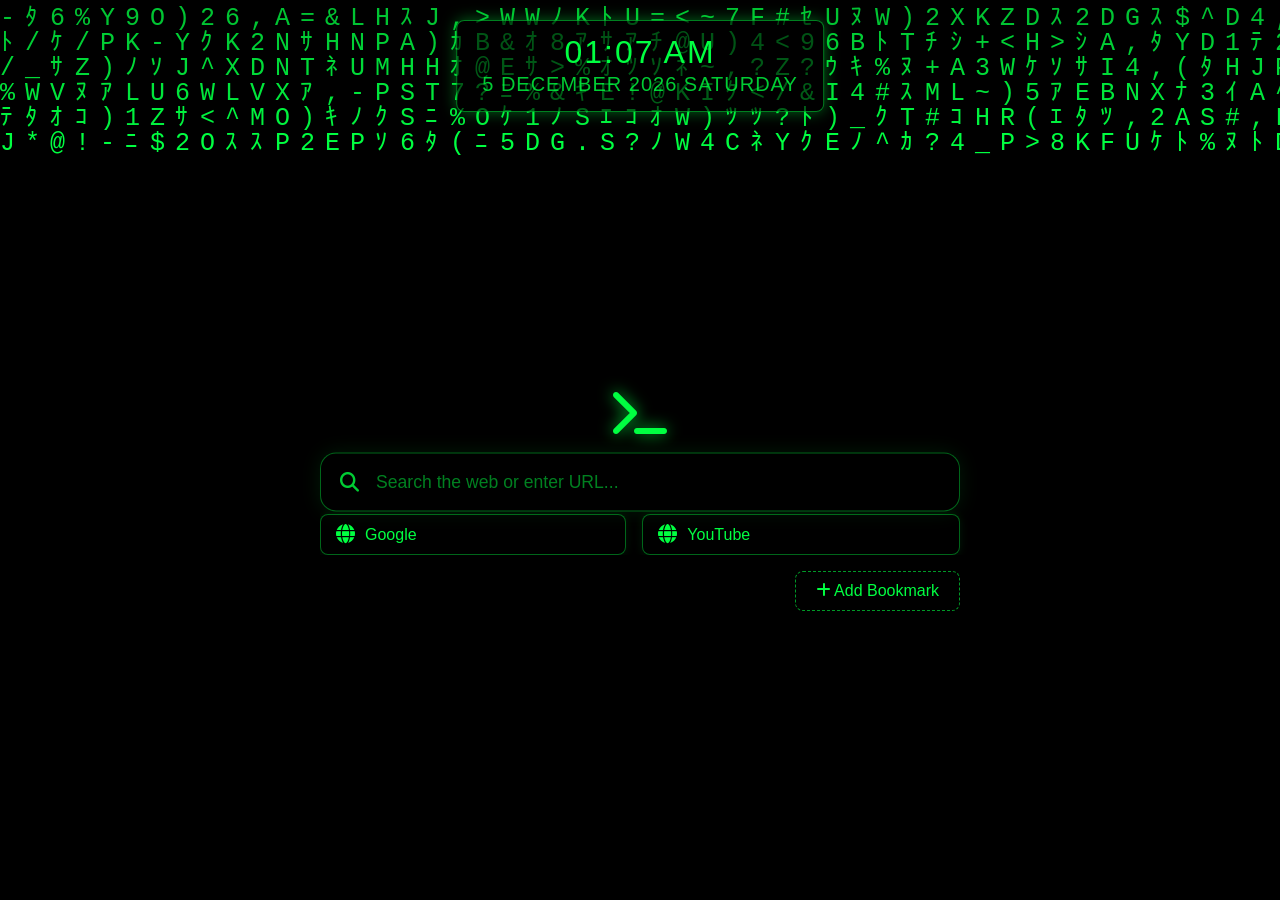
<file: matrix_theme/index.html>
<!DOCTYPE html>
<html lang="en">

<head>
    <meta charset="UTF-8">
    <meta name="viewport" content="width=device-width, initial-scale=1.0">
    <title>New Tab</title>
    <link rel="stylesheet" href="https://cdnjs.cloudflare.com/ajax/libs/font-awesome/6.5.2/css/all.min.css"
        integrity="sha512-SnH5WK+bZxgPHs44uWIX+LLJAJ9/2PkPKZ5QiAj6Ta86w+fsb2TkcmfRyVX3pBnMFcV7oQPJkl9QevSCWr3W6A=="
        crossorigin="anonymous" referrerpolicy="no-referrer" />
    <link rel="stylesheet" href="style.css">
</head>

<body>
    <canvas id="matrixCanvas"></canvas>

    <div class="hamburger-menu">
        <button id="menuToggle" class="menu-toggle">
            <i class="fas fa-bars"></i>
        </button>
        <div class="matrix-controls hidden" id="matrixControls">
            <div class="control-group">
                <label for="colorPicker">Theme:</label>
                <input type="color" id="colorPicker" value="#00FF41">
            </div>
            <div class="control-group">
                <label for="bgColorPicker">Background:</label>
                <input type="color" id="bgColorPicker" value="#000000">
            </div>
            <div class="control-group">
                <label for="timeFormatToggle">Time Format:</label>
                <div class="toggle-container">
                    <input type="checkbox" id="timeFormatToggle">
                    <label class="toggle-switch" for="timeFormatToggle">
                        <span class="toggle-knob"></span>
                    </label>
                </div>
            </div>
            <div class="control-group">
                <label for="secondsToggle">Show Seconds:</label>
                <div class="toggle-container">
                    <input type="checkbox" id="secondsToggle" checked>
                    <label class="toggle-switch" for="secondsToggle">
                        <span class="toggle-knob"></span>
                    </label>
                </div>
            </div>
            <div class="control-group">
                <label for="speedSlider">Speed:</label>
                <input type="range" id="speedSlider" min="1" max="20" value="5">
                <span id="speedValue">5</span>
            </div>
            <div class="control-group">
                <label for="fontSizeSlider">Rain Size:</label>
                <input type="range" id="fontSizeSlider" min="20" max="40" value="16">
                <span id="fontSizeValue">16</span>
            </div>
            <div class="control-group config-control-group">
                <button id="loadConfigBtn" class="add-bookmark-btn load-config-btn"><i class="fas fa-file-import"></i>
                    Load Bundled Config</button>
                <button id="importConfigBtn" class="add-bookmark-btn load-config-btn import-config-btn"><i
                        class="fas fa-folder-open"></i> Import Config</button>
                <button id="exportConfigBtn" class="add-bookmark-btn load-config-btn export-config-btn"><i
                        class="fas fa-file-export"></i> Export Config</button>
                <input type="file" id="configFileInput" accept=".json,application/json" style="display:none">
            </div>
        </div>
    </div>

    <div class="visibility-menu" id="visibilityMenu">
        <button class="menu-toggle" id="visibilityToggle">
            <i class="fa-regular fa-eye"></i>
        </button>
        <div class="matrix-controls hidden" id="visibilityControls">
            <div class="control-group">
                <label for="showClockToggle">Show Clock:</label>
                <div class="toggle-container">
                    <input type="checkbox" id="showClockToggle" checked>
                    <label class="toggle-switch" for="showClockToggle">
                        <span class="toggle-knob"></span>
                    </label>
                </div>
            </div>
            <div class="control-group">
                <label for="showLogoToggle">Show Logo:</label>
                <div class="toggle-container">
                    <input type="checkbox" id="showLogoToggle" checked>
                    <label class="toggle-switch" for="showLogoToggle">
                        <span class="toggle-knob"></span>
                    </label>
                </div>
            </div>
            <div class="control-group">
                <label for="showSearchToggle">Show Search:</label>
                <div class="toggle-container">
                    <input type="checkbox" id="showSearchToggle" checked>
                    <label class="toggle-switch" for="showSearchToggle">
                        <span class="toggle-knob"></span>
                    </label>
                </div>
            </div>
            <div class="control-group">
                <label for="showBookmarksToggle">Show Bookmarks:</label>
                <div class="toggle-container">
                    <input type="checkbox" id="showBookmarksToggle" checked>
                    <label class="toggle-switch" for="showBookmarksToggle">
                        <span class="toggle-knob"></span>
                    </label>
                </div>
            </div>
        </div>
    </div>

    <div id="digitalClock" class="digital-clock"></div>
    <div class="center-container">

        <div class="brand-title">
            <i class="fas fa-terminal logo-icon"></i>
        </div>
        <div class="search-container">
            <div class="search-bar-wrapper">
                <i class="fas fa-search search-icon"></i>
                <input type="text" id="passwordField" placeholder="Search the web or enter URL..." autocomplete="off">
            </div>
        </div>


    </div>

    <div class="bookmarks-section">
        <div class="bookmarks-container" id="bookmarksContainer">
            <!-- Bookmarks injected by JS -->

        </div>
        <button id="addBookmarkBtn" class="add-bookmark-btn"><i class="fas fa-plus"></i> Add Bookmark</button>
    </div>

    <!-- Bookmark Modal -->
    <div class="modal-overlay" id="bookmarkModal">
        <div class="modal-content">
            <h3 id="modalTitle">Add Bookmark</h3>
            <input type="hidden" id="bookmarkId">
            <input type="text" id="bookmarkName" placeholder="Bookmark Name" autocomplete="off">
            <input type="text" id="bookmarkUrl" placeholder="URL (e.g. https://example.com)" autocomplete="off">
            <div id="modalgroupout">
                <div id="modalgroup">
                    <input type="text" id="groupName" data-value="" placeholder="Group Name (Leave empty for no group) "
                        autocomplete="off">
                    <button class="btn-group" id="groupBookmarkBtn"><i class="fa fa-chevron-down"
                            aria-hidden="true"></i></button>
                </div>
                <ul id="modalselect">
                    <li data-value="None">None</li>
                </ul>
            </div>
            <div class="modal-actions">
                <button class="btn-add-cancel" id="cancelBookmarkBtn">Cancel</button>
                <button class="btn-save" id="saveBookmarkBtn">Save</button>
            </div>
        </div>
    </div>

    <!-- Bookmark group Modal -->
    <div class="modal-overlay-group" id="bookmarkgroupModal">
        <div class="modal-content">
            <input type="text" id="groupNameModal" placeholder="Group Name" autocomplete="off">
            <div class="bookmarks-container" id="bookmarksContainerGroup">
                <!-- Bookmarks injected by JS -->


            </div>
            <div class="modal-actions">
                <button class="btn-delete" id="deleteBookmarkGroupBtn">Delete</button>
                <div class="modal-actions-group-btns">
                    <button class="btn-add-cancel" id="cancelBookmarkGroupBtn">Cancel</button>
                    <button class="btn-add-cancel" id="addBookmarkGroupBtn"><i class="fas fa-plus"></i> Add
                        Bookmark</button>
                    <button class="btn-save" id="saveBookmarkGroupBtn">Save</button>
                </div>
            </div>
        </div>
    </div>

    <!-- group Modal delete confirm -->
    <div class="modal-overlay-delete" id="deletegroupModal">
        <div class="modal-content">
            <div class="modal-delete-btn">

                <button class="modal-delete-confirm" id="deleteGrpOnly">Delete group only (Keep bookmarks)</button>
                <button class="modal-delete-confirm" id="deleteGrpAll">Delete group and all bookmarks</button>

            </div>
            <div class="modal-actions btn-delete-cancel">
                <button class="btn-add-cancel" id="cancelGroupBtnDelete">Cancel</button>
            </div>
        </div>
    </div>

</body>
<script src="./script.js"></script>

</html>
</file>
<file: matrix_theme/style.css>
:root {
    --theme-color: #00FF41;
    --bg-color: #000000;
    --danger: 255, 0, 0;
    --bg-color-rgb: 0, 0, 0;
    /* Default Matrix green, will be updated by JS */
    --ui-font: 'Segoe UI', Tahoma, Geneva, Verdana, sans-serif;
}

/* ─── Premium Custom Scrollbar ─────────────────────────────── */
* {
    scrollbar-width: thin;
    scrollbar-color: rgba(var(--theme-color-rgb), 0.4) transparent;
}

*::-webkit-scrollbar {
    width: 4px;
    height: 4px;
}

*::-webkit-scrollbar-track {
    background: transparent;
    border-radius: 10px;
}

*::-webkit-scrollbar-thumb {
    background: rgba(var(--theme-color-rgb), 0.35);
    border-radius: 10px;
    transition: background 0.3s ease;
}

*::-webkit-scrollbar-thumb:hover {
    background: rgba(var(--theme-color-rgb), 0.75);
}

*::-webkit-scrollbar-corner {
    background: transparent;
}

body {
    margin: 0;
    overflow: hidden;
    background-color: var(--bg-color);
    font-family: 'Courier New', Courier, monospace;
    color: #fff;
    /* display: flex; */
    flex-direction: column;
    justify-content: center;
    align-items: center;
    min-height: 100vh;
}

canvas {
    display: block;
    position: fixed;
    top: 0;
    left: 0;
    z-index: -1;
    width: 100vw;
    /* Behind everything */
}

.visibility-menu {
    position: fixed;
    top: 1.25rem;
    right: 1.25rem;
    z-index: 101;
    /* Ensure it's above the controls when visible */
    display: flex;
    flex-direction: column;
    align-items: flex-end;
    /* Align the button to the end */
}

.hide-element {
    display: none !important;
}


/* Hamburger Menu Styles */
.hamburger-menu {
    position: fixed;
    top: 1.25rem;
    left: 1.25rem;
    z-index: 101;
    /* Ensure it's above the controls when visible */
    display: flex;
    flex-direction: column;
    align-items: flex-start;
    /* Align the button to the start */
}

.menu-toggle {
    background-color: transparent;
    border: 1px solid rgba(var(--theme-color-rgb), 0.6);
    color: var(--theme-color);
    padding: 10px 15px;
    border-radius: 6px;
    cursor: pointer;
    font-size: 1.2em;
    opacity: 0;
    transition: background-color 0.3s ease, color 0.3s ease, box-shadow 0.3s ease, opacity 0.3s ease;
}

.menu-toggle:hover,
.menu-toggle.active {
    background-color: var(--bg-color);
    color: var(--theme-color);
    opacity: 1;
    box-shadow: 0 0 10px rgba(var(--theme-color-rgb), 0.7);
}

.menu-toggle:active {
    transform: translateY(1px);
}

.matrix-controls {
    background-color: rgba(var(--bg-color-rgb), 0.85);
    padding: 15px;
    border-radius: 8px;
    margin-top: 10px;
    /* Space between button and controls */
    border: 1px solid rgba(var(--theme-color-rgb), 0.3);
    box-shadow: 0 0 15px rgba(var(--theme-color-rgb), 0.2);
    display: flex;
    flex-direction: column;
    gap: 12px;
    width: fit-content;
    /* Adjust width to content */
}

.matrix-controls.hidden {
    display: none !important;
}

.control-group {
    display: flex;
    align-items: center;
    gap: 10px;
    font-family: var(--ui-font);
    font-size: 0.9em;
    color: var(--theme-color);
}

.config-control-group {
    justify-content: center;
    flex-direction: column;
    margin-top: 10px;
    gap: 8px;
}

.control-group>label {
    min-width: 90px;
    color: var(--theme-color);
}

.control-group input[type="range"] {
    flex-grow: 1;
    accent-color: var(--theme-color);
    /* Styles the slider thumb and track */
}

.control-group input[type="color"] {
    width: 35px;
    height: 25px;
    border: 1px solid rgba(var(--theme-color-rgb), 0.5);
    border-radius: 4px;
    cursor: pointer;
    background-color: transparent;
}

.control-group input[type="color"]::-webkit-color-swatch-wrapper {
    padding: 0;
}

.control-group input[type="color"]::-webkit-color-swatch {
    border: none;
    border-radius: 3px;
}

/* Toggle Switch Styles */
.toggle-container {
    position: relative;
    width: 40px;
    height: 20px;
}

.toggle-switch {
    position: absolute;
    cursor: pointer;
    top: 0;
    left: 0;
    right: 0;
    bottom: 0;
    background-color: #ccc;
    border-radius: 20px;
    transition: background-color 0.3s;
}

.toggle-switch::before {
    position: absolute;
    content: "";
    height: 16px;
    width: 16px;
    left: 2px;
    bottom: 2px;
    background-color: white;
    border-radius: 50%;
    transition: transform 0.3s;
}

input:checked+.toggle-switch {
    background-color: var(--theme-color);
}

input:checked+.toggle-switch::before {
    transform: translateX(20px);
}

input[type="checkbox"] {
    height: 0;
    width: 0;
    visibility: hidden;
}

.center-container {
    position: absolute;
    top: 50%;
    left: 50%;
    transform: translate(-50%, -50%);

    display: flex;
    flex-direction: column;
    align-items: center;
    gap: 1rem;

    z-index: 10;
}

.digital-clock {
    font-family: 'Orbitron', sans-serif;
    font-size: 2em;
    color: var(--theme-color);
    background-color: rgba(var(--bg-color-rgb), 0.6);
    padding: 15px 25px;
    border-radius: 8px;
    border: 1px solid rgba(var(--theme-color-rgb), 0.5);
    box-shadow: 0 0 15px rgba(var(--theme-color-rgb), 0.4);
    letter-spacing: 2px;
    /* min-width: 220px;  */
    text-align: center;
    left: 50%;
    transform: translateX(-50%);
    position: absolute;
    top: 1.25rem;
    display: flex;
    flex-direction: column;
    align-items: center;
    gap: 5px;
}

.time-string {
    line-height: 1;
}

.date-string {
    font-size: 0.625em;
    font-family: var(--ui-font);
    font-weight: 300;
    letter-spacing: 1px;
    opacity: 0.8;
    text-transform: uppercase;
}

.search-container {
    display: flex;
    flex-direction: column;
    align-items: center;
    gap: 25px;
    width: 100%;
    /* min-width: 30rem; */
    /* max-width: 35rem; */
    width: min(40rem, 90vw);
    /*max-width: 600px;*/
    font-family: var(--ui-font);
}

.logo-icon {
    font-size: 3em;
    color: var(--theme-color);
    text-shadow: 0 0 15px rgba(var(--theme-color-rgb), 0.8);
}

.brand-title span {
    font-family: 'Orbitron', 'Courier New', Courier, monospace;
    font-size: 2.2em;
    font-weight: 300;
    color: var(--theme-color);
    letter-spacing: 4px;
    text-shadow: 0 0 10px rgba(var(--theme-color-rgb), 0.5);
}

.search-bar-wrapper {
    position: relative;
    width: 100%;
    display: flex;
    align-items: center;
}

.search-icon {
    position: absolute;
    left: 20px;
    color: var(--theme-color);
    font-size: 1.2em;
    opacity: 0.8;
}

.search-icon.typed {
    right: 20px;
    left: unset;
    transition: all 300ms;
    cursor: pointer;
}

.search-icon.typed:hover {
    transform: scale(1.25);
}

#passwordField.input-typed {
    padding: 18px 55px 18px 20px;
}

#passwordField {
    width: 100%;
    padding: 18px 20px 18px 55px;
    background-color: rgba(var(--bg-color-rgb), 0.85);
    border: 1px solid rgba(var(--theme-color-rgb), 0.4);
    border-radius: 1rem;
    color: var(--theme-color);
    font-size: 1.1em;
    font-family: var(--ui-font);
    box-sizing: border-box;
    transition: all 0.3s ease;
    box-shadow: 0 0 20px rgba(var(--theme-color-rgb), 0.1);
}

#passwordField::placeholder {
    color: var(--theme-color);
    opacity: 0.5;
}

#passwordField:focus {
    outline: none;
    border-color: var(--theme-color);
    box-shadow: 0 0 25px rgba(var(--theme-color-rgb), 0.4);
    background-color: rgba(var(--bg-color-rgb), 0.95);
}

.top-right-controls {
    position: fixed;
    top: 20px;
    right: 20px;
    z-index: 100;
    display: flex;
    gap: 10px;
}

.top-right-controls button {
    background-color: transparent;
    border: 1px solid rgba(var(--theme-color-rgb), 0.6);
    color: var(--theme-color);
    padding: 10px 15px;
    border-radius: 6px;
    cursor: pointer;
    font-family: var(--ui-font);
    font-size: 0.9em;
    transition: background-color 0.3s ease, color 0.3s ease, box-shadow 0.3s ease;
}

.top-right-controls button i {
    margin-right: 8px;
}

.top-right-controls button:hover {
    background-color: var(--theme-color);
    color: #000;
    /* Black text on theme color background */
    box-shadow: 0 0 10px rgba(var(--theme-color-rgb), 0.7);
}

.top-right-controls button:active {
    transform: translateY(1px);
}

/* Bookmarks Styles */
.bookmarks-section {
    position: absolute;

    top: calc(50% + 3rem);
    left: 50%;

    transform: translateX(-50%);

    width: min(40rem, 90vw);

    display: flex;
    flex-direction: column;

    gap: 1rem;

    max-height: calc(100vh - (50% + 5rem));
}

.bookmarks-container {
    overflow-y: auto;
    padding-top: 1rem;
    padding-right: 1rem;
    overflow-x: hidden;

    display: flex;
    flex-wrap: wrap;
    gap: 1rem;

    width: 100%;

    max-height: 100%;

}

#bookmarksContainerGroup {
    min-height: auto;
    max-height: 50vh;
}

.bookmark-item {
    background-color: rgba(var(--bg-color-rgb), 0.8);
    border: 1px solid rgba(var(--theme-color-rgb), 0.4);
    padding: 10px 15px;
    border-radius: 8px;
    display: flex;
    align-items: center;
    gap: 10px;
    color: var(--theme-color);
    text-decoration: none;
    transition: background-color 0.25s ease, color 0.25s ease, border-color 0.25s ease, box-shadow 0.25s ease, opacity 0.2s ease, transform 0.2s ease;
    font-family: var(--ui-font);
    position: relative;
    box-shadow: 0 0 10px rgba(var(--theme-color-rgb), 0.1);
    flex-grow: 2;
    cursor: pointer;
}

.bookmark-item[draggable="true"] {
    cursor: grab;
}

.bookmark-item.dragging {
    opacity: 0.42;
    cursor: grabbing;
    transform: scale(0.96) rotate(-1deg);
    border: 1px dashed rgba(var(--theme-color-rgb), 0.95);
    box-shadow: 0 0 18px rgba(var(--theme-color-rgb), 0.5);
}

.bookmark-item.drop-target {
    border: 1px dashed var(--theme-color);
    transform: translateY(-2px) scale(1.03);
    animation: bookmarkDropPulse 0.9s ease-in-out infinite;
    box-shadow: inset 0 0 0 1px rgba(var(--theme-color-rgb), 0.75), 0 0 22px rgba(var(--theme-color-rgb), 0.6);
}

@keyframes bookmarkDropPulse {

    0%,
    100% {
        box-shadow: inset 0 0 0 1px rgba(var(--theme-color-rgb), 0.65), 0 0 12px rgba(var(--theme-color-rgb), 0.35);
    }

    50% {
        box-shadow: inset 0 0 0 1px var(--theme-color), 0 0 26px rgba(var(--theme-color-rgb), 0.8);
    }
}

.bookmark-item:hover {
    background-color: var(--theme-color);
    color: #000;
    box-shadow: 0 0 15px rgba(var(--theme-color-rgb), 0.5);
}

.bookmark-item i.favicon {
    font-size: 1.2em;
}

.bookmark-item:hover .bookmark-actions {
    display: flex;
}

.bookmark-actions {
    display: none;
    position: absolute;
    top: -10px;
    right: -10px;
    gap: 5px;
}

.bookmark-actions button {
    background-color: #000;
    color: var(--theme-color);
    border: 1px solid var(--theme-color);
    border-radius: 50%;
    width: 24px;
    height: 24px;
    font-size: 10px;
    cursor: pointer;
    display: flex;
    justify-content: center;
    align-items: center;
    transition: all 0.2s;
    padding: 0;
}

.bookmark-actions button:hover {
    background-color: var(--theme-color);
    color: #000;
}

.add-bookmark-btn {
    /* position: fixed; */
    /* bottom: 0; */
    /* right: 0; */
    background-color: transparent;
    border: 1px dashed rgba(var(--theme-color-rgb), 0.6);
    color: var(--theme-color);
    padding: 10px 20px;
    border-radius: 8px;
    cursor: pointer;
    font-family: var(--ui-font);
    font-size: 1em;
    transition: all 0.3s ease;
    width: max-content;
    align-self: flex-end;
}

.add-bookmark-btn:hover {
    background-color: rgba(var(--theme-color-rgb), 0.1);
    border-style: solid;
    box-shadow: 0 0 10px rgba(var(--theme-color-rgb), 0.3);
}

.load-config-btn {
    width: 100%;
    border-style: solid;
    padding: 8px;
    display: flex;
    align-items: center;
    justify-content: center;
    gap: 6px;
}

.export-config-btn {
    border-style: dashed;
    opacity: 0.8;
}

.export-config-btn:hover {
    opacity: 1;
}

.import-config-btn {
    border-style: solid;
    opacity: 0.9;
    border-color: rgba(var(--theme-color-rgb), 0.5);
    background: rgba(var(--theme-color-rgb), 0.05);
}

/* Modal group */

.modal-overlay-delete {
    position: fixed;
    top: 0;
    left: 0;
    width: 100vw;
    height: 100vh;
    background-color: rgba(var(--bg-color-rgb), 0.5);
    justify-content: center;
    align-items: center;
    z-index: 15;
    transition: opacity 0.3s ease;
    /* display: flex; */

    display: none;
    opacity: 0;

}

.modal-overlay-delete.active {
    display: flex;
    opacity: 1;
}

.modal-actions.btn-delete-cancel {
    justify-content: end;
}

.modal-delete-btn {
    display: flex;
    flex-direction: column;
    gap: 1rem;
}

.modal-delete-confirm {
    padding: 10px 20px;
    border-radius: 6px;
    cursor: pointer;
    font-family: var(--ui-font);
    font-weight: bold;
    background-color: transparent;
    color: var(--theme-color);
    border: 1px solid rgba(var(--theme-color-rgb), 0.6);
    transition: all 0.3s;
}

.modal-delete-confirm:hover {
    background-color: rgba(var(--danger), 0.2);
}

/* Modal group */

.modal-overlay-group {
    position: fixed;
    top: 0;
    left: 0;
    width: 100vw;
    height: 100vh;
    background-color: rgba(var(--bg-color-rgb), 0.5);
    justify-content: center;
    align-items: center;
    z-index: 10;
    transition: opacity 0.3s ease;
    /* display: flex; */

    display: none;
    opacity: 0;

}

.modal-overlay-group.active {
    display: flex;
    opacity: 1;
}

/* Modal styles */
.modal-overlay {
    position: fixed;
    top: 0;
    left: 0;
    width: 100vw;
    height: 100vh;
    background-color: rgba(var(--bg-color-rgb), 0.5);
    display: none;
    justify-content: center;
    align-items: center;
    z-index: 1000;
    opacity: 0;
    transition: opacity 0.3s ease;
}

.modal-overlay.active {
    display: flex;
    opacity: 1;
}

#bookmarkgroupModal>.modal-content {
    width: min(30rem, 50vw);
}

.modal-content {
    background-color: rgba(var(--bg-color-rgb), 0.8);
    padding: 2rem;
    border-radius: 0.75rem;
    border: 1px solid var(--theme-color);
    /* box-shadow: 0 0 1.25rem rgba(var(--theme-color-rgb), 0.4); */
    display: flex;
    flex-direction: column;
    gap: 1rem;
    width: 20rem;
    font-family: var(--ui-font);
    transform: translateY(-20px);
    transition: transform 0.3s ease;
}

.modal-overlay.active .modal-content {
    transform: translateY(0);
}

.modal-content h3 {
    color: var(--theme-color);
    margin: 0 0 10px 0;
    text-align: center;
    font-weight: 400;
}

.modal-content input {
    width: 100%;
    padding: 12px 15px;
    background-color: rgba(var(--bg-color-rgb), 0.6);
    border: 1px solid rgba(var(--theme-color-rgb), 0.6);
    border-radius: 6px;
    color: var(--theme-color);
    font-family: var(--ui-font);
    box-sizing: border-box;
    transition: border-color 0.3s ease, box-shadow 0.3s ease;
}

.modal-content input:focus {
    outline: none;
    border-color: var(--theme-color);
    box-shadow: 0 0 10px rgba(var(--theme-color-rgb), 0.6);
}

.modal-actions {
    display: flex;
    justify-content: space-between;
    margin-top: 15px;
    flex-wrap: wrap;
    gap: 0.5rem;
}

.modal-actions button {
    padding: 10px 20px;
    border-radius: 6px;
    cursor: pointer;
    font-family: var(--ui-font);
    font-weight: bold;
    transition: all 0.3s;
}

.btn-save {
    background-color: var(--theme-color);
    color: #000;
    border: 1px solid var(--theme-color);
}

.btn-add-cancel {
    background-color: transparent;
    color: var(--theme-color);
    border: 1px solid rgba(var(--theme-color-rgb), 0.6);
}

.btn-delete {
    background-color: transparent;
    color: rgb(var(--danger));
    border: 1px solid rgba(var(--theme-color-rgb), 0.6);
}

.btn-save:hover {
    box-shadow: 0 0 15px rgba(var(--theme-color-rgb), 0.8);
    background-color: #fff;
}

.btn-add-cancel:hover {
    background-color: rgba(var(--theme-color-rgb), 0.2);
}

.btn-delete:hover {
    background-color: rgba(var(--danger), 0.2);
}

.modal-actions-group-btns {
    display: flex;
    gap: 0.5rem;
    flex-wrap: wrap;
}

#modalgroup {
    display: flex;
    gap: 0.25rem;
}

#groupBookmarkBtn {
    background: none;
    border: none;
}

#groupBookmarkBtn>i {
    color: var(--theme-color);
}

#modalselect {
    display: none;
    background-color: rgba(var(--bg-color-rgb), 0.6);
    border-radius: 6px;
    border: 1px solid rgba(var(--theme-color-rgb), 0.75);
    color: var(--theme-color);
    padding: 12px 15px;
    box-sizing: border-box;
    text-decoration: none;
    list-style: none;
    width: 100%;
    transition: all 0.3s ease;
    min-height: auto;
    max-height: 15rem;
    overflow-y: auto;
    overflow-x: hidden;
}

#modalselect.modalgroupactive {
    display: block;
    transition: all 0.3s ease;
}

#modalselect>li {
    padding: 0.5rem 0;
    word-wrap: break-word;
    position: relative;
    cursor: pointer;
}

#modalselect>li::after {
    position: absolute;
    content: '';
    width: 100%;
    bottom: 0;
    left: 0;
    height: 1px;
    background-color: var(--theme-color);
    opacity: 0.5;
}

#modalselect>li:last-child::after {
    width: 0%;
}

#modalselect>li:hover {
    font-size: 1.125rem;
    transition: all 0.3s ease;
}

/* If Clock, Logo, and Search are all disabled, center bookmarks in the absolute middle of the screen */
body:has(#digitalClock.hide-element):has(.brand-title.hide-element):has(.search-container.hide-element) .bookmarks-section {
    top: 50%;
    transform: translate(-50%, -50%);
    max-height: 80vh;
}

/* Position Logo or Search at the top when the other is disabled (along with Clock), but Bookmarks is enabled */
body:has(#digitalClock.hide-element):has(.search-container.hide-element):not(:has(.brand-title.hide-element)):not(:has(.bookmarks-section.hide-element)) .center-container,
body:has(#digitalClock.hide-element):has(.brand-title.hide-element):not(:has(.search-container.hide-element)):not(:has(.bookmarks-section.hide-element)) .center-container {
    top: 2.5rem;
    transform: translate(-50%, 0);
}

/* Center bookmarks in remaining space when only Clock, only Logo, or only Search is on top along with Bookmarks */
body:not(:has(#digitalClock.hide-element)):has(.search-container.hide-element):has(.brand-title.hide-element):not(:has(.bookmarks-section.hide-element)) .bookmarks-section,
body:has(#digitalClock.hide-element):has(.search-container.hide-element):not(:has(.brand-title.hide-element)):not(:has(.bookmarks-section.hide-element)) .bookmarks-section,
body:has(#digitalClock.hide-element):has(.brand-title.hide-element):not(:has(.search-container.hide-element)):not(:has(.bookmarks-section.hide-element)) .bookmarks-section {
    top: calc(50% + 3rem);
    transform: translate(-50%, -50%);
    max-height: 80vh;
}
</file>
